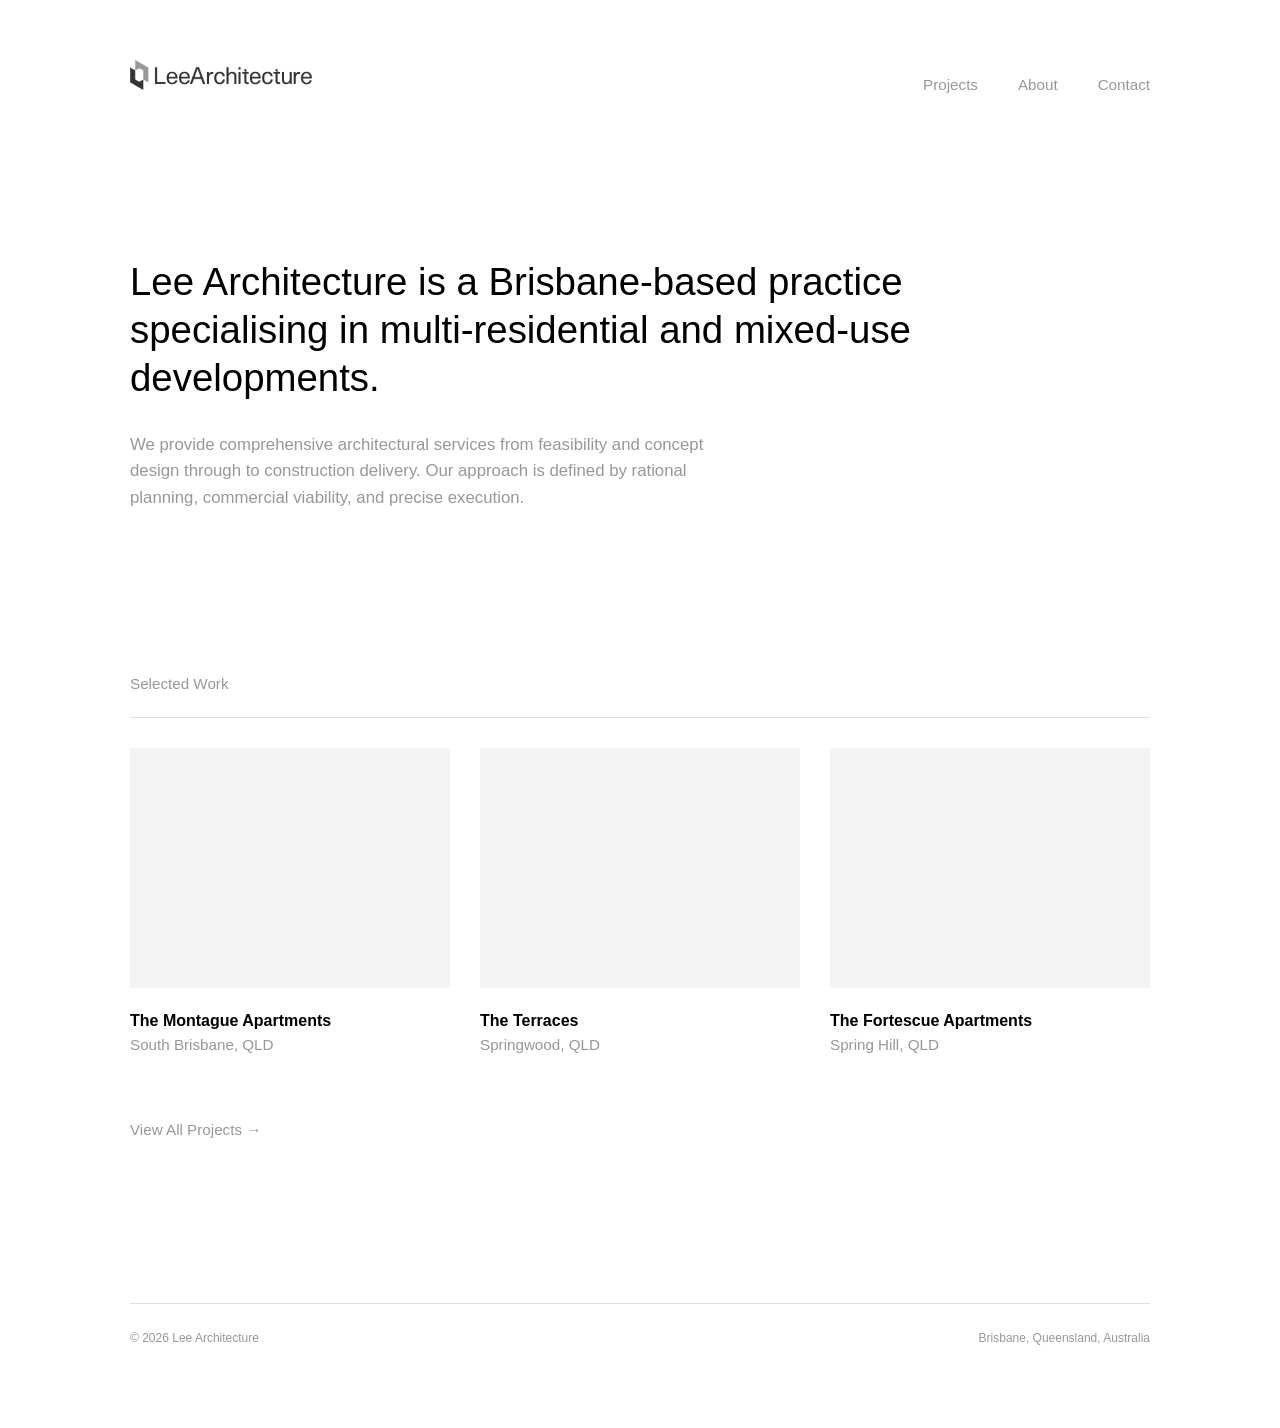
<file: index.html>
<!DOCTYPE html>
<html lang="en">
<link rel="stylesheet" href="style.css">
<head>
    <meta charset="UTF-8">
    <meta name="viewport" content="width=device-width, initial-scale=1.0">
    <title>Home | Lee Architecture</title>
    <link rel="stylesheet" href="style.css">
</head>
<body>

    <header>
        <div class="container nav-wrapper">
            <div class="logo">
                <a href="index.html">
                    <img src="logo.png" alt="Lee Architecture logo">
                </a>
            </div>
            <nav>
                <ul>
                    <li><a href="projects.html">Projects</a></li>
                    <li><a href="about.html">About</a></li>
                    <li><a href="contact.html">Contact</a></li>
                </ul>
            </nav>
        </div>
    </header>

    <main class="container">
        <section class="hero">
            <h1>Lee Architecture is a Brisbane-based practice specialising in multi-residential and mixed-use developments.</h1>
            <p class="sub-hero">We provide comprehensive architectural services from feasibility and concept design through to construction delivery. Our approach is defined by rational planning, commercial viability, and precise execution.</p>
        </section>

        <section class="project-preview">
            <div class="section-label">Selected Work</div>
            <div class="grid">
                <div class="grid-item">
                    <div class="image-placeholder"></div>
                    <h3>The Montague Apartments</h3>
                    <p>South Brisbane, QLD</p>
                </div>
                <div class="grid-item">
                    <div class="image-placeholder"></div>
                    <h3>The Terraces</h3>
                    <p>Springwood, QLD</p>
                </div>
                <div class="grid-item">
                    <div class="image-placeholder"></div>
                    <h3>The Fortescue Apartments</h3>
                    <p>Spring Hill, QLD</p>
                </div>
            </div>
            <div class="action-link">
                <a href="projects.html">View All Projects &rarr;</a>
            </div>
        </section>
    </main>

    <footer>
  <div class="container">
    <div class="footer-line"></div>
    <div class="footer-wrapper">
      <p>© 2026 Lee Architecture</p>
      <p>Brisbane, Queensland, Australia</p>
    </div>
  </div>
</footer>

</body>
</html>
</file>
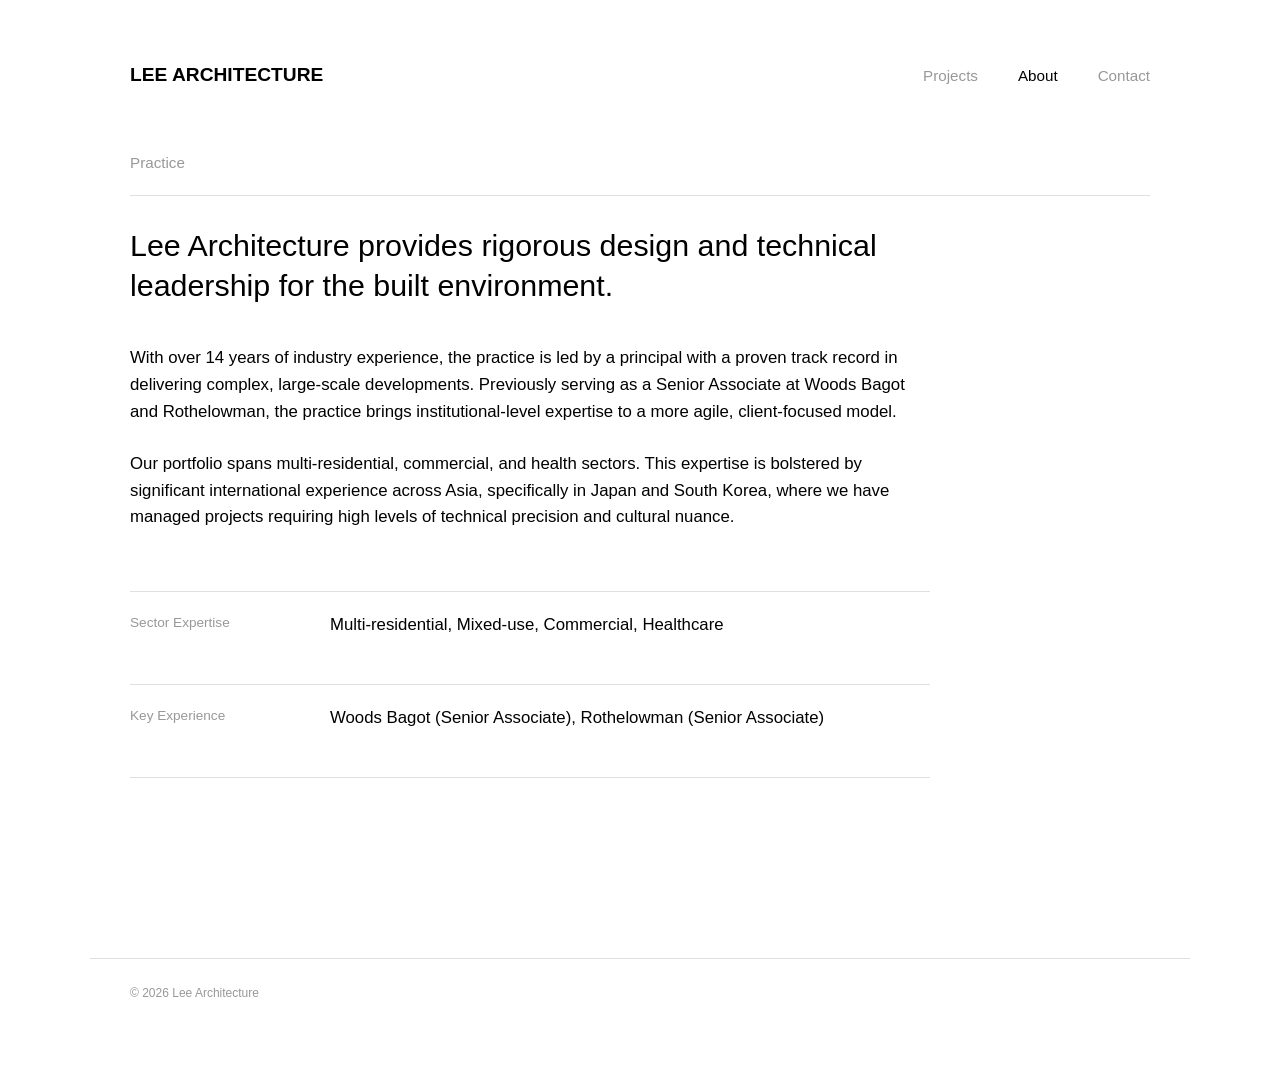
<file: about.html>
<!DOCTYPE html>
<html lang="en">
<head>
    <meta charset="UTF-8">
    <meta name="viewport" content="width=device-width, initial-scale=1.0">
    <title>About | Lee Architecture</title>
    <link rel="stylesheet" href="style.css">
</head>
<body>

    <header>
        <div class="container nav-wrapper">
            <div class="logo">
                <a href="index.html">LEE ARCHITECTURE</a>
            </div>
            <nav>
                <ul>
                    <li><a href="projects.html">Projects</a></li>
                    <li><a href="about.html" class="active">About</a></li>
                    <li><a href="contact.html">Contact</a></li>
                </ul>
            </nav>
        </div>
    </header>

    <main class="container">
        <div class="section-label">Practice</div>
        
        <div class="about-content">
            <h2>Lee Architecture provides rigorous design and technical leadership for the built environment.</h2>
            
            <p>With over 14 years of industry experience, the practice is led by a principal with a proven track record in delivering complex, large-scale developments. Previously serving as a Senior Associate at Woods Bagot and Rothelowman, the practice brings institutional-level expertise to a more agile, client-focused model.</p>
            
            <p>Our portfolio spans multi-residential, commercial, and health sectors. This expertise is bolstered by significant international experience across Asia, specifically in Japan and South Korea, where we have managed projects requiring high levels of technical precision and cultural nuance.</p>

            <div class="experience-list">
                <div class="exp-item">
                    <span>Sector Expertise</span>
                    <p>Multi-residential, Mixed-use, Commercial, Healthcare</p>
                </div>
                <div class="exp-item">
                    <span>Key Experience</span>
                    <p>Woods Bagot (Senior Associate), Rothelowman (Senior Associate)</p>
                </div>
            </div>
        </div>
    </main>

    <footer>
        <div class="container footer-wrapper">
            <p>&copy; 2026 Lee Architecture</p>
        </div>
    </footer>

</body>
</html>
</file>
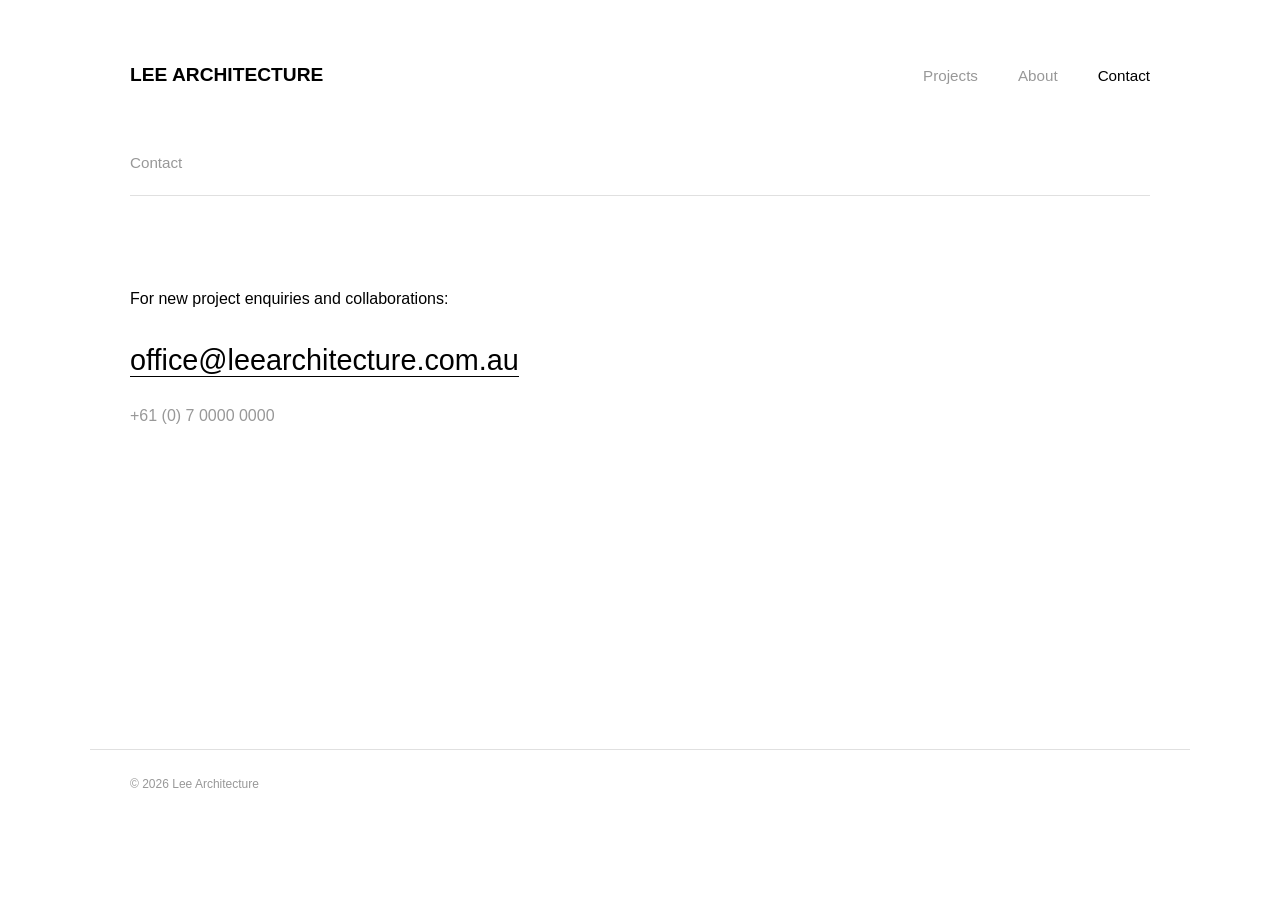
<file: contact.html>
<!DOCTYPE html>
<html lang="en">
<head>
    <meta charset="UTF-8">
    <meta name="viewport" content="width=device-width, initial-scale=1.0">
    <title>Contact | Lee Architecture</title>
    <link rel="stylesheet" href="style.css">
</head>
<body>

    <header>
        <div class="container nav-wrapper">
            <div class="logo">
                <a href="index.html">LEE ARCHITECTURE</a>
            </div>
            <nav>
                <ul>
                    <li><a href="projects.html">Projects</a></li>
                    <li><a href="about.html">About</a></li>
                    <li><a href="contact.html" class="active">Contact</a></li>
                </ul>
            </nav>
        </div>
    </header>

    <main class="container">
        <div class="section-label">Contact</div>
        
        <div class="contact-details">
            <p>For new project enquiries and collaborations:</p>
            <br>
            <a href="mailto:office@leearchitecture.com.au" class="contact-link">office@leearchitecture.com.au</a>
            <p class="phone">+61 (0) 7 0000 0000</p>
        </div>
    </main>

    <footer>
        <div class="container footer-wrapper">
            <p>&copy; 2026 Lee Architecture</p>
        </div>
    </footer>

</body>
</html>
</file>
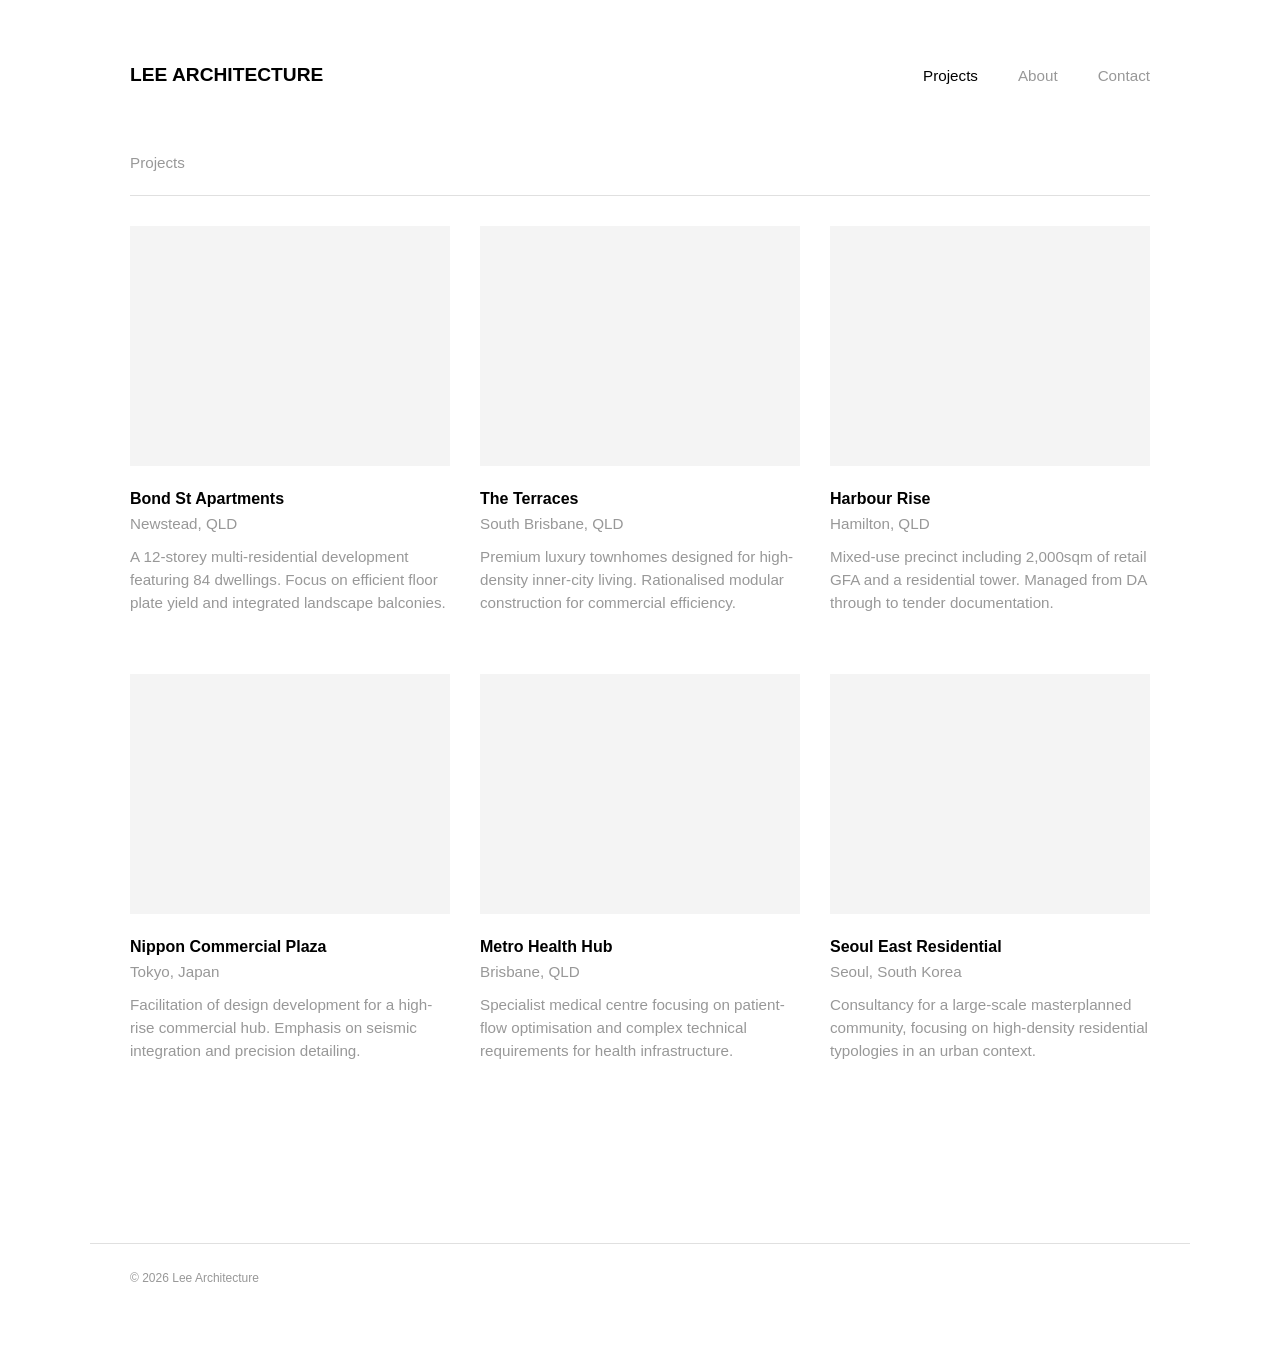
<file: projects.html>
<!DOCTYPE html>
<html lang="en">
<head>
    <meta charset="UTF-8">
    <meta name="viewport" content="width=device-width, initial-scale=1.0">
    <title>Projects | Lee Architecture</title>
    <link rel="stylesheet" href="style.css">
</head>
<body>

    <header>
        <div class="container nav-wrapper">
            <div class="logo">
                <a href="index.html">LEE ARCHITECTURE</a>
            </div>
            <nav>
                <ul>
                    <li><a href="projects.html" class="active">Projects</a></li>
                    <li><a href="about.html">About</a></li>
                    <li><a href="contact.html">Contact</a></li>
                </ul>
            </nav>
        </div>
    </header>

    <main class="container">
        <div class="section-label">Projects</div>
        
        <div class="grid project-list">
            <div class="grid-item">
                <div class="image-placeholder"></div>
                <h3>Bond St Apartments</h3>
                <p class="location">Newstead, QLD</p>
                <p class="desc">A 12-storey multi-residential development featuring 84 dwellings. Focus on efficient floor plate yield and integrated landscape balconies.</p>
            </div>

            <div class="grid-item">
                <div class="image-placeholder"></div>
                <h3>The Terraces</h3>
                <p class="location">South Brisbane, QLD</p>
                <p class="desc">Premium luxury townhomes designed for high-density inner-city living. Rationalised modular construction for commercial efficiency.</p>
            </div>

            <div class="grid-item">
                <div class="image-placeholder"></div>
                <h3>Harbour Rise</h3>
                <p class="location">Hamilton, QLD</p>
                <p class="desc">Mixed-use precinct including 2,000sqm of retail GFA and a residential tower. Managed from DA through to tender documentation.</p>
            </div>

            <div class="grid-item">
                <div class="image-placeholder"></div>
                <h3>Nippon Commercial Plaza</h3>
                <p class="location">Tokyo, Japan</p>
                <p class="desc">Facilitation of design development for a high-rise commercial hub. Emphasis on seismic integration and precision detailing.</p>
            </div>

            <div class="grid-item">
                <div class="image-placeholder"></div>
                <h3>Metro Health Hub</h3>
                <p class="location">Brisbane, QLD</p>
                <p class="desc">Specialist medical centre focusing on patient-flow optimisation and complex technical requirements for health infrastructure.</p>
            </div>

            <div class="grid-item">
                <div class="image-placeholder"></div>
                <h3>Seoul East Residential</h3>
                <p class="location">Seoul, South Korea</p>
                <p class="desc">Consultancy for a large-scale masterplanned community, focusing on high-density residential typologies in an urban context.</p>
            </div>
        </div>
    </main>

    <footer>
        <div class="container footer-wrapper">
            <p>&copy; 2026 Lee Architecture</p>
        </div>
    </footer>

</body>
</html>
</file>
<file: style.css>
/* THEME SETTINGS 
   To switch to Deep Forest Green:
   --bg: #0b1a14;
   --text: #ffffff;
   --accent: #1e3a2f;
*/

:root {
    --bg: #ffffff;
    --text: #000000;
    --grey-light: #f4f4f4;
    --grey-border: #e0e0e0;
    --text-muted: #989898;
    --max-width: 1100px;
}

* {
    margin: 0;
    padding: 0;
    box-sizing: border-box;
}

body {
    background-color: var(--bg);
    color: var(--text);
    font-family: -apple-system, BlinkMacSystemFont, "Helvetica Neue", Arial, sans-serif;
    line-height: 1.6;
    letter-spacing: 0;
    -webkit-font-smoothing: antialiased;
}

.container {
    max-width: var(--max-width);
    margin: 0 auto;
    padding: 0 40px;
}

/* NAVIGATION */
header {
    padding: 60px 0;
}

.nav-wrapper {
    display: flex;
    justify-content: space-between;
    align-items: baseline;
}

.logo a {
    font-weight: 600;
    font-size: 1.2rem;
    text-decoration: none;
    color: var(--text);
    letter-spacing: 0;
}

.logo img {
    height: 30px;
    width: auto;
    display: block;
    opacity: 0.8;
}

nav ul {
    list-style: none;
    display: flex;
    gap: 40px;
}

nav a {
    text-decoration: none;
    color: var(--text-muted);
    font-size: 0.95rem;
    text-transform: none;
    letter-spacing: 0;
    transition: color 0.5s ease;
}

nav a:hover,
nav a.active {
    color: var(--text);
}

/* HERO SECTION */
.hero {
    margin: 100px 0 160px 0;
    max-width: 800px;
}

h1 {
    font-size: 2.4rem;
    font-weight: 300;
    line-height: 1.25;
    margin-bottom: 30px;
    letter-spacing: 0;
}

.sub-hero {
    font-size: 1.05rem;
    color: var(--text-muted);
    max-width: 600px;
}

/* PROJECT GRID */
.section-label {
    font-size: 0.95rem;
    text-transform: none;
    letter-spacing: 0;
    color: var(--text-muted);
    border-bottom: 1px solid var(--grey-border);
    padding-bottom: 20px;
    margin-bottom: 30px;
}

.grid {
    display: grid;
    grid-template-columns: repeat(3, 1fr);
    gap: 60px 30px;
}

.grid-item h3 {
    font-size: 1rem;
    margin-top: 20px;
    font-weight: 550;
}

.grid-item p {
    font-size: 0.95rem;
    color: var(--text-muted);
}

.image-placeholder {
    width: 100%;
    aspect-ratio: 4 / 3;
    background-color: var(--grey-light);
}

.action-link {
    margin-top: 60px;
}

.action-link a {
    text-decoration: none;
    color: var(--text-muted);
    font-weight: 400;
    font-size: 0.95rem;
    transition: color 0.5s ease;
}

.action-link a:hover {
    color: var(--text);
}

/* PROJECTS PAGE SPECIFIC */
.project-list {
    margin-bottom: 100px;
}

.project-list .desc {
    margin-top: 10px;
    line-height: 1.5;
}

/* ABOUT PAGE */
.about-content {
    max-width: 800px;
    margin-bottom: 100px;
}

.about-content h2 {
    font-size: 1.9rem;
    font-weight: 300;
    margin-bottom: 40px;
    line-height: 1.3;
    letter-spacing: 0;
}

.about-content p {
    margin-bottom: 25px;
    font-size: 1.05rem;
}

.experience-list {
    margin-top: 60px;
    border-top: 1px solid var(--grey-border);
}

.exp-item {
    display: flex;
    padding: 20px 0;
    border-bottom: 1px solid var(--grey-border);
}

.exp-item span {
    flex: 0 0 200px;
    font-size: 0.85rem;
    text-transform: none;
    color: var(--text-muted);
}

/* CONTACT PAGE */
.contact-details {
    padding: 60px 0 160px 0;
}

.contact-link {
    font-size: 1.8rem;
    color: var(--text);
    text-decoration: none;
    border-bottom: 1px solid var(--text);
}

.phone {
    margin-top: 20px;
    color: var(--text-muted);
}

/* FOOTER */
footer {
    padding: 80px 0;
    margin-top: 80px;
}

.footer-wrapper {
    display: flex;
    justify-content: space-between;
    font-size: 0.75rem;
    color: var(--text-muted);

    border-top: 1px solid var(--grey-border);
    padding-top: 25px;
}

/* RESPONSIVE */
@media (max-width: 900px) {
    .grid {
        grid-template-columns: repeat(2, 1fr);
    }

    h1 {
        font-size: 2rem;
    }
}

@media (max-width: 600px) {
    .nav-wrapper {
        flex-direction: column;
        gap: 20px;
    }

    .grid {
        grid-template-columns: 1fr;
    }

    .exp-item {
        flex-direction: column;
        gap: 10px;
    }

    .contact-link {
        font-size: 1.2rem;
    }
}
</file>
